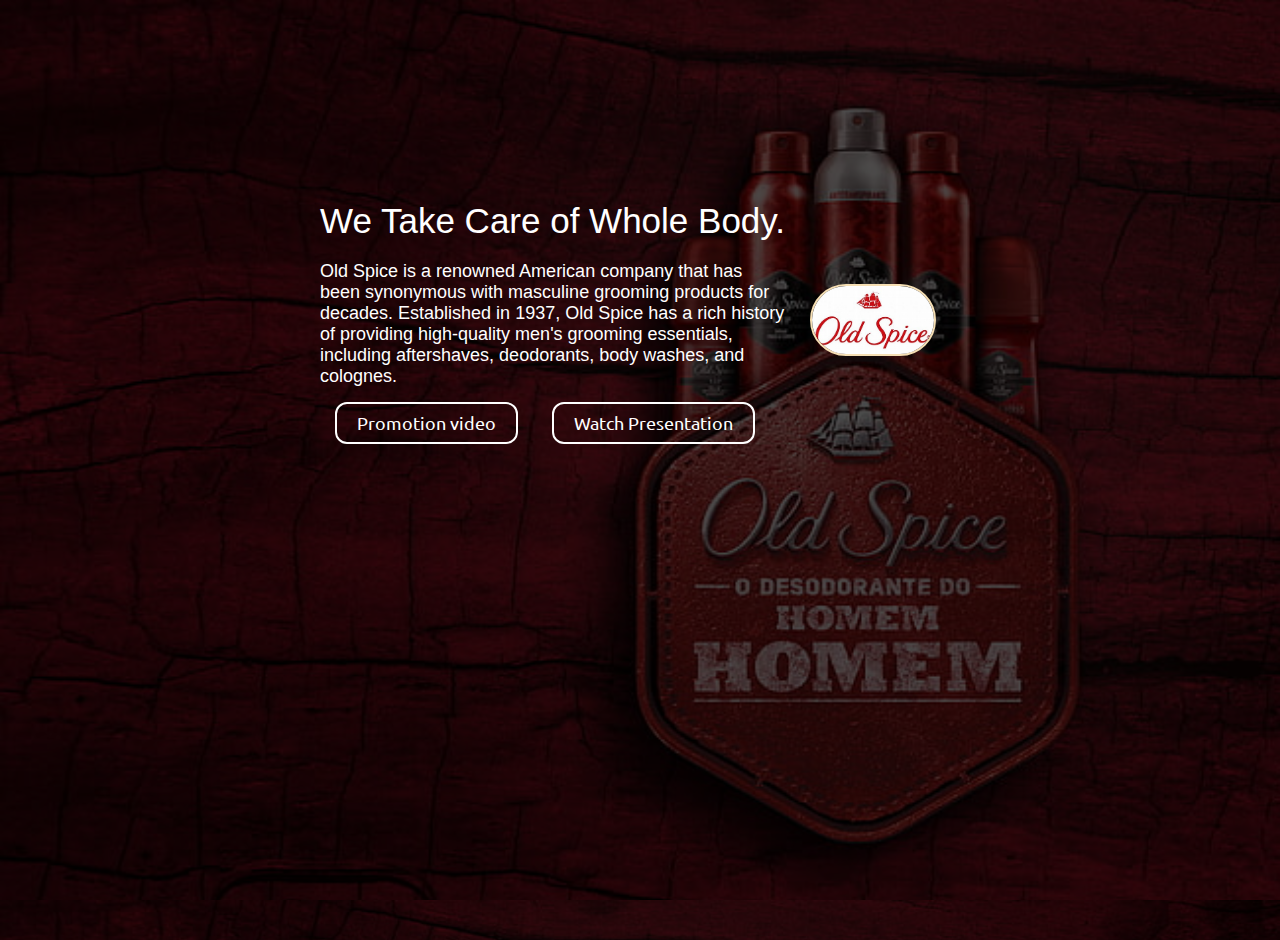
<file: final project/index.html>
<!doctype html>
<html lang="en">
<head>
    <!-- Metadata -->
    <meta charset="utf-8">
    <meta name="viewport" content="width=device-width, initial-scale=1">
    <title>Old Spice</title>
    <meta name="description" content="Retro-site">
    <meta name="robots" content="noindex, nofollow">
    <!-- Preconnect to Google Fonts -->
    <link rel="preconnect" href="https://fonts.googleapis.com">
    <link rel="preconnect" href="https://fonts.gstatic.com" crossorigin>

    <!-- External CSS file linked -->
    <link rel="stylesheet" href="./css/style.css">

    <!-- External JavaScript libraries linked -->
    <script src="https://code.jquery.com/jquery-3.7.0.min.js" integrity="sha256-2Pmvv0kuTBOenSvLm6bvfBSSHrUJ+3A7x6P5Ebd07/g=" crossorigin="anonymous"></script>
    <script src="./js/javascript.js"></script>
</head>

<body class="background">
<!-- Header section -->
<header id="header">
    <!-- Header content goes here -->
</header>

<!-- First section with background image -->
<section class="firstSection">
    <div class="box-main">
        <div class="firsthalf">
            <!-- Large text -->
            <p class="text-big">
                We Take Care of Whole Body.
            </p>
            <!-- Small text -->
            <p class="text-small">
                Old Spice is a renowned American company that has been synonymous with masculine grooming products for decades. Established in 1937, Old Spice has a rich history of providing high-quality men's grooming essentials, including aftershaves, deodorants, body washes, and colognes.
            </p>
            <!-- Buttons section -->
            <div class="buttons">
                <!-- Subscribe button -->
                <a href="https://youtu.be/1PaVZ4t-nyk"><button class="btn">Promotion
                    video</button></a>
                <!-- Watch video button -->
                <a href="https://lamp.computerstudi.es/~Rushi200556077/Old%20Spice%20-%20Google%20Chrome%202023-08-07%2023-06-40.mp4"><button class="btn">Watch Presentation</button></a>
            </div>
        </div>
        <!-- Second half of the section -->
        <div class="secondhalf">
            <!-- Image of a laptop -->
            <img src="./img/th.jpg" alt="Logo">
        </div>
    </div>
</section>

<!-- Footer section -->
<footer class="text-footer background" id="footer">
    <!-- Footer content goes here -->
</footer>
</body>
</html>
</file>
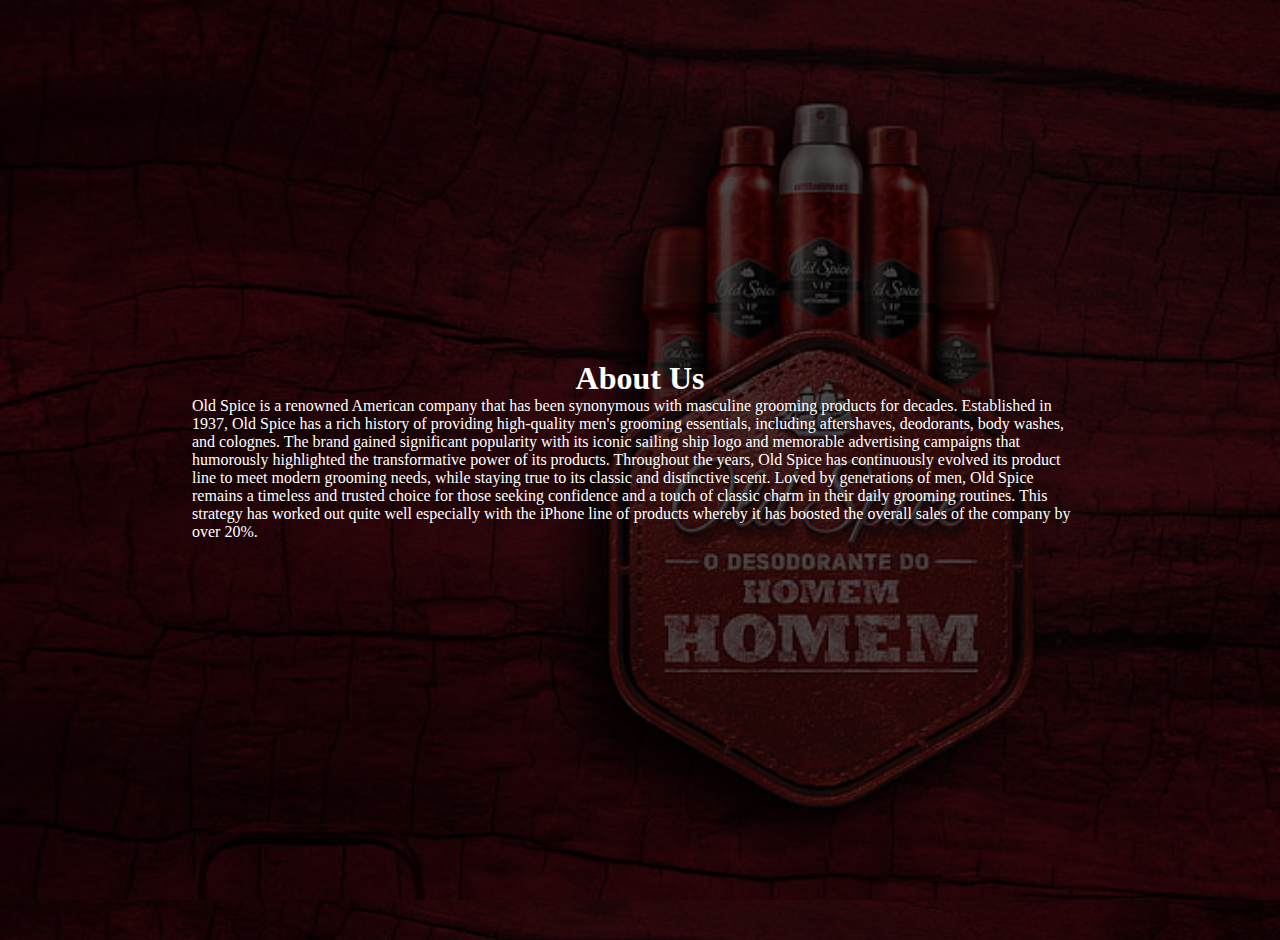
<file: final project/about.html>
<!doctype html>
<html lang="en">
<head>
    <!-- Metadata -->
    <meta charset="utf-8">
    <meta name="viewport" content="width=device-width, initial-scale=1">
    <title>Old Spice</title>
    <meta name="description" content="Retro-site">
    <meta name="robots" content="noindex, nofollow">
    <!-- Preconnect to Google Fonts -->
    <link rel="preconnect" href="https://fonts.googleapis.com">
    <link rel="preconnect" href="https://fonts.gstatic.com" crossorigin>

    <!-- External CSS file linked -->
    <link rel="stylesheet" href="./css/style.css">

    <!-- External JavaScript libraries linked -->
    <script src="https://code.jquery.com/jquery-3.7.0.min.js" integrity="sha256-2Pmvv0kuTBOenSvLm6bvfBSSHrUJ+3A7x6P5Ebd07/g=" crossorigin="anonymous"></script>
    <script src="./js/javascript.js"></script>
</head>

<body>
<!-- Header section -->
<header id="header">
    <!-- Header content goes here -->
</header>
<!-- First section -->
<section class="section-1">
    <div class="para1">
        <!-- Main heading -->
        <h1>About Us</h1>
        <!-- Paragraph content -->
        Old Spice is a renowned American company that has been synonymous with masculine grooming products for decades. Established in 1937, Old Spice has a rich history of providing high-quality men's grooming essentials, including aftershaves, deodorants, body washes, and colognes. The brand gained significant popularity with its iconic sailing ship logo and memorable advertising campaigns that humorously highlighted the transformative power of its products. Throughout the years, Old Spice has continuously evolved its product line to meet modern grooming needs, while staying true to its classic and distinctive scent. Loved by generations of men, Old Spice remains a timeless and trusted choice for those seeking confidence and a touch of classic charm in their daily grooming routines. This strategy has worked out quite well especially with the iPhone line of products whereby it has boosted the overall sales of the company by over 20%.
    </div>
</section>
<!-- Footer section -->
<footer class="text-footer background" id="footer">
    <!-- Footer content goes here -->
</footer>
</body>
</html>
</file>
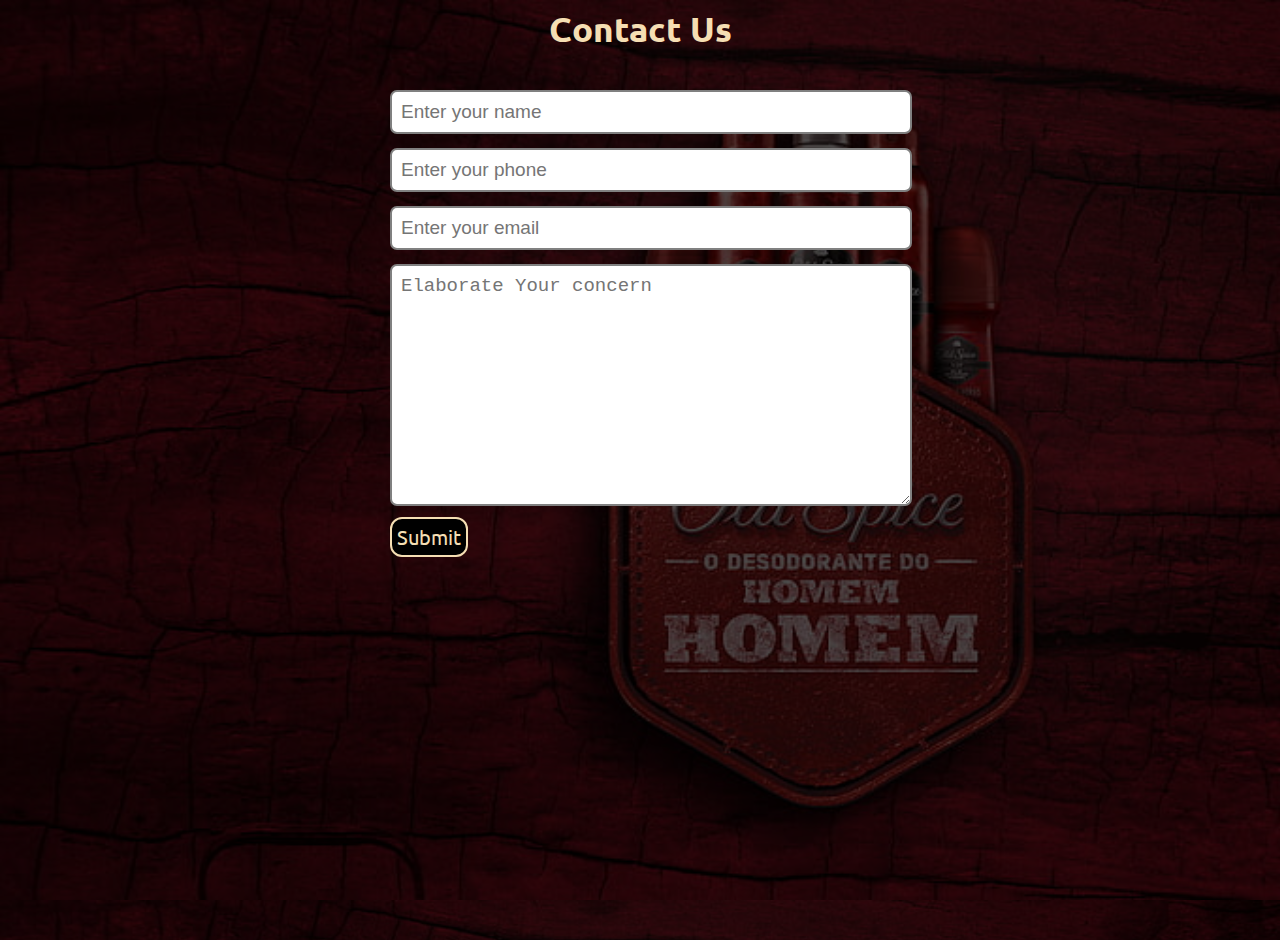
<file: final project/contact.html>
<!doctype html>
<html lang="en">
<head>
    <!-- Metadata -->
    <meta charset="utf-8">
    <meta name="viewport" content="width=device-width, initial-scale=1">
    <title>Old Spice</title>
    <meta name="description" content="Retro-site">
    <meta name="robots" content="noindex, nofollow">
    <!-- Preconnect to Google Fonts -->
    <link rel="preconnect" href="https://fonts.googleapis.com">
    <link rel="preconnect" href="https://fonts.gstatic.com" crossorigin>

    <!-- External CSS file linked -->
    <link rel="stylesheet" href="./css/style.css">

    <!-- External JavaScript libraries linked -->
    <script src="https://code.jquery.com/jquery-3.7.0.min.js" integrity="sha256-2Pmvv0kuTBOenSvLm6bvfBSSHrUJ+3A7x6P5Ebd07/g=" crossorigin="anonymous"></script>
    <script src="./js/javascript.js"></script>
</head>

<body class="background">
<!-- Header section -->
<header id="header">
    <!-- Header content goes here -->
</header>
<!-- Contact section -->
<section id="contact" class="contact">
    <!-- Heading -->
    <h1 class="text-center">Contact Us</h1>
    <!-- Contact form -->
    <div class="form">
        <!-- Input fields for name, phone, and email -->
        <input class="form-input" type="text" name="name" placeholder="Enter your name">
        <input class="form-input" type="text" name="phone" placeholder="Enter your phone">
        <input class="form-input" type="email" name="email" placeholder="Enter your email">
        <!-- Textarea for message -->
        <textarea class="form-input" name="text" id="text" cols="30" rows="10"
                  placeholder="Elaborate Your concern"></textarea>
        <br>
        <!-- Submit button -->
        <button class="but">Submit</button>
    </div>
</section>
<!-- Footer section -->
<footer class="text-footer background" id="footer">
    <!-- Footer content goes here -->
</footer>
</body>
</html>
</file>
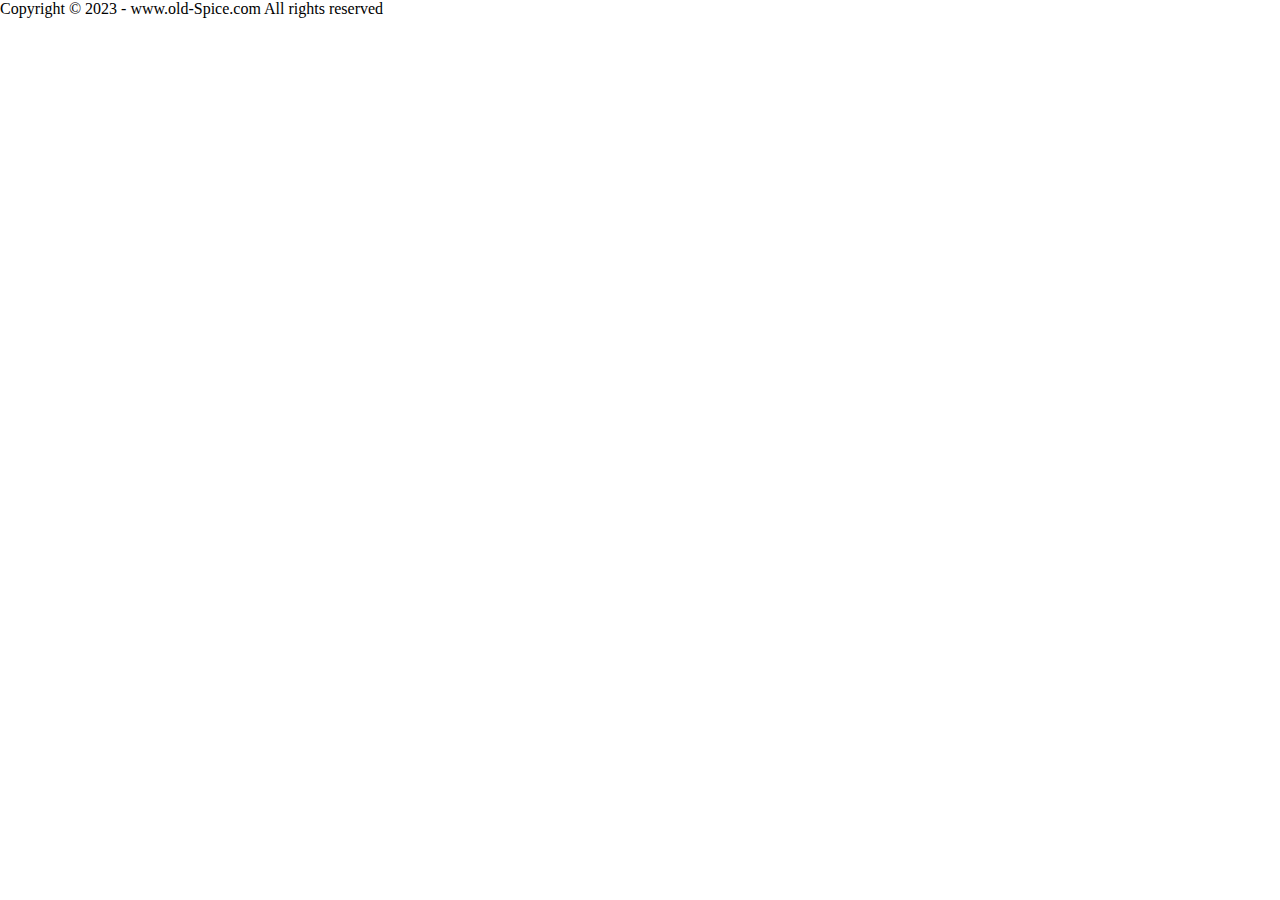
<file: final project/footer.html>
<!doctype html>
<html lang="en">
<head>
    <!-- Metadata -->
    <meta charset="utf-8">
    <meta name="viewport" content="width=device-width, initial-scale=1">
    <title>Old Spice</title>
    <meta name="description" content="Retro-site">
    <meta name="robots" content="noindex, nofollow">
    <!-- Preconnect to Google Fonts -->
    <link rel="preconnect" href="https://fonts.googleapis.com">
    <link rel="preconnect" href="https://fonts.gstatic.com" crossorigin>

    <!-- External CSS file linked -->
    <link rel="stylesheet" href="./css/style.css">

    <!-- External JavaScript libraries linked -->
    <script src="https://code.jquery.com/jquery-3.7.0.min.js" integrity="sha256-2Pmvv0kuTBOenSvLm6bvfBSSHrUJ+3A7x6P5Ebd07/g=" crossorigin="anonymous"></script>
    <script src="./js/javascript.js"></script>
</head>
<body>
<div>
<!-- this is the content inside the footer -->
 <p>Copyright &copy; 2023 - www.old-Spice.com All rights reserved</p>
</div>
</body>
</html>
</file>
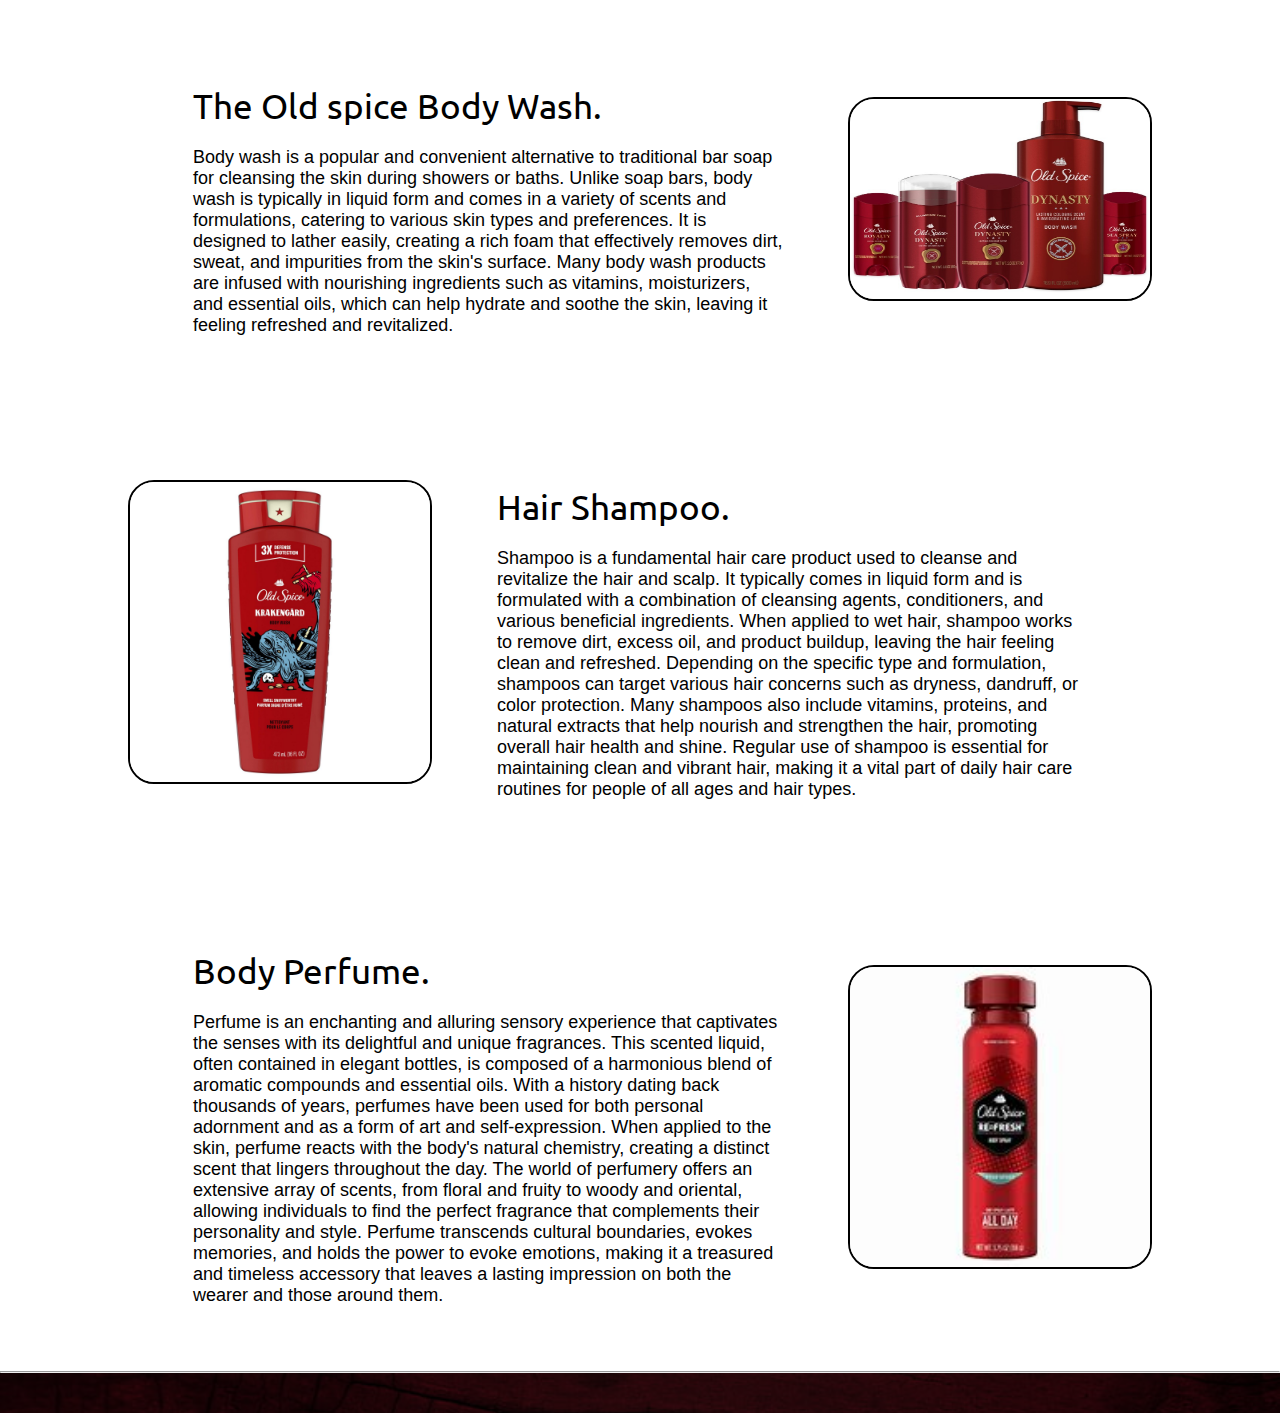
<file: final project/services.html>
<!doctype html>
<html lang="en">
<head>
    <!-- Metadata -->
    <meta charset="utf-8">
    <meta name="viewport" content="width=device-width, initial-scale=1">
    <title>Old Spice</title>
    <meta name="description" content="Retro-site">
    <meta name="robots" content="noindex, nofollow">
    <!-- Preconnect to Google Fonts -->
    <link rel="preconnect" href="https://fonts.googleapis.com">
    <link rel="preconnect" href="https://fonts.gstatic.com" crossorigin>

    <!-- External CSS file linked -->
    <link rel="stylesheet" href="./css/style.css">

    <!-- External JavaScript libraries linked -->
    <script src="https://code.jquery.com/jquery-3.7.0.min.js" integrity="sha256-2Pmvv0kuTBOenSvLm6bvfBSSHrUJ+3A7x6P5Ebd07/g=" crossorigin="anonymous"></script>
    <script src="./js/javascript.js"></script>
</head>

<body>
<!-- Header section -->
<header id="header">
    <!-- Header content goes here -->
</header>

<!-- First section -->
<section class="section">
    <!-- Content for the first section -->
    <div class="paras">
        <!-- Large text -->
        <p class="tag text-big">The Old spice Body Wash.</p>
        <!-- Small text -->
        <p class="subtag text-small">
            Body wash is a popular and convenient alternative to traditional bar soap for cleansing the skin during showers or baths. Unlike soap bars, body wash is typically in liquid form and comes in a variety of scents and formulations, catering to various skin types and preferences. It is designed to lather easily, creating a rich foam that effectively removes dirt, sweat, and impurities from the skin's surface. Many body wash products are infused with nourishing ingredients such as vitamins, moisturizers, and essential oils, which can help hydrate and soothe the skin, leaving it feeling refreshed and revitalized.
        </p>
    </div>

    <!-- Thumbnail image -->
    <div class="Thumbnail">
        <img src="./img/old-spicce.jpg" alt="body wash" class="img-fluid" width="300px"
             height="200px">
    </div>
</section>

<!-- Second section -->
<section class="section left">
    <!-- Content for the second section -->
    <div class="paras">
        <!-- Large text -->
        <p class="tag text-big">Hair Shampoo.</p>
        <!-- Small text -->
        <p class="subtag text-small">
            Shampoo is a fundamental hair care product used to cleanse and revitalize the hair and scalp. It typically comes in liquid form and is formulated with a combination of cleansing agents, conditioners, and various beneficial ingredients. When applied to wet hair, shampoo works to remove dirt, excess oil, and product buildup, leaving the hair feeling clean and refreshed. Depending on the specific type and formulation, shampoos can target various hair concerns such as dryness, dandruff, or color protection. Many shampoos also include vitamins, proteins, and natural extracts that help nourish and strengthen the hair, promoting overall hair health and shine. Regular use of shampoo is essential for maintaining clean and vibrant hair, making it a vital part of daily hair care routines for people of all ages and hair types.
        </p>
    </div>

    <!-- Thumbnail image -->
    <div class="Thumbnail">
        <img src="./img/spice.jpg" alt="shampoo" class="img-fluid" width="300px">
    </div>
</section>

<!-- Third section -->
<section class="section">
    <!-- Content for the third section -->
    <div class="paras">
        <!-- Large text -->
        <p class="tag text-big">Body Perfume.</p>
        <!-- Small text -->
        <p class="subtag text-small">
            Perfume is an enchanting and alluring sensory experience that captivates the senses with its delightful and unique fragrances. This scented liquid, often contained in elegant bottles, is composed of a harmonious blend of aromatic compounds and essential oils. With a history dating back thousands of years, perfumes have been used for both personal adornment and as a form of art and self-expression. When applied to the skin, perfume reacts with the body's natural chemistry, creating a distinct scent that lingers throughout the day. The world of perfumery offers an extensive array of scents, from floral and fruity to woody and oriental, allowing individuals to find the perfect fragrance that complements their personality and style. Perfume transcends cultural boundaries, evokes memories, and holds the power to evoke emotions, making it a treasured and timeless accessory that leaves a lasting impression on both the wearer and those around them.
        </p>
    </div>

    <!-- Thumbnail image -->
    <div class="Thumbnail">
        <img src="./img/body.jpg" alt="perfume" class="img-fluid" width="300px">
    </div>
</section>

<!-- Horizontal line -->
<hr>

<!-- Footer section -->
<footer class="text-footer background" id="footer">
    <!-- Footer content goes here -->
</footer>
</body>
</html>
</file>
<file: final project/css/style.css>
/* Importing font from Google Fonts */
@import url('https://fonts.googleapis.com/css2?family=Ubuntu&display=swap');

/* Global reset for margins and padding */
* {
    margin: 0;
    padding: 0;
}

/* Styles for the logo in the header section */
.logo {
    width: 20%;
    display: flex;
    justify-content: center;
    align-items: center;
}

/* Logo image styles */
.logo img {
    border: 3px solid white;
    border-radius: 50px;
    width: 33%;
}

/* Header section styles */
header {
    position: fixed;
}

/* Styles for the navigation bar */
.navbar {
    display: flex;
    justify-content: center;
    align-items: center;
    position: sticky;
    top: 0;
    cursor: pointer;
    width: 100vw;
}

/* Styles for the navigation list */
.nav-list {
    width: 70%;
    display: flex;
    /* justify-content: center; */
    align-items: center;
    /* background-color: black; */
}

/* Styles for navigation list items */
.nav-list li {
    list-style: none;
    text-decoration: none;
    padding: 20px 30px;
}

/* Styles for navigation links */
.nav-list li a {
    color: white;
    text-decoration: none;
    font-size: 20px;
    font-family: 'Ubuntu', sans-serif;
}

/* Styles for navigation links on hover */
.nav-list li a:hover {
    color: whitesmoke;
    font-weight: bold;
}

/* Styles for the right navigation section */
.rightnav {
    /* background-color: black; */
    width: 30%;
    text-align: right;
    display: flex;
    justify-content: right;
    align-items: center;
    padding: 0 12px;
}

/* Styles for the search input */
#search {
    padding: 5px;
    border: 2px solid grey;
    font-size: 17px;
    border-radius: 9px;
}

/* Background styles */
.background {
    background: rgba(0, 0, 0, 0.7) url('../img/bgi.jpg');
    background-size: cover;
    background-blend-mode: darken;
}

/* Main box styles */
.box-main {
    padding: 50px;
    display: flex;
    justify-content: center;
    align-items: center;
    color: white;
    font-family: 'Segoe UI', Tahoma, Geneva, Verdana, sans-serif;
    width: 50%;
    height: 60%;
    margin: auto;
}

/* Styles for the first section */
.firstSection {
    height: 100vh;
}

/* Styles for the first half of the section */
.firsthalf {
    display: flex;
    width: 80%;
    justify-content: center;
    flex-direction: column;
}

/* Styles for the second half of the section */
.secondhalf {
    width: 30%;
}

/* Styles for images in the second half */
.secondhalf img {
    width: 70%;
    border: 2px solid wheat;
    border-radius: 150px;
    display: block;
    margin: auto;
}

/* Styles for large text */
.text-big {
    font-size: 35px;
}

/* Styles for small text */
.text-small {
    font-size: 18px;
}

/* Button styles */
.btn {
    text-decoration: none;
    padding: 8px 20px;
    margin: 15px;
    font-size: 18px;
    border: 2px solid white;
    border-radius: 12px;
    cursor: pointer;
    color: white;
    background: none;
    font-family: 'Ubuntu', sans-serif;
}

/* Button link styles */
.btn a {
    text-decoration: none;
    color: white;
}

/* Button link styles on hover */
.btn a:hover {
    color: black;
}

/* Button styles on hover */
.btn:hover {
    color: black;
    background-color: white;
}

/* Small button styles */
.btn-sm {
    padding: 4px 9px;
    margin: 0 12px;
    cursor: pointer;
    background: none;
    color: white;
    border: 2px solid white;
    border-radius: 11px;
    font-size: 16px;
    font-family: 'Ubuntu', sans-serif;
}

/* Dark button styles */
.btn-dark {
    background: none;
    border: .5px solid black;
    border-radius: 8px;
    padding: 6px 12px ;
    font-size: 18px;
    font-family: 'Ubuntu', sans-serif;
}

/* Dark button styles on hover */
.btn-dark:hover {
    cursor: pointer;
    font-size: 20px;
}

/* Small button styles on hover */
.btn-sm:hover {
    color: black;
    background-color: white;
    vertical-align: middle;
}

/* Section styles */
.section {
    display: flex;
    align-items: center;
    justify-content: space-evenly;
    max-width: 80%;
    margin: auto;
    font-family: 'Ubuntu', sans-serif;
}

/* Section styles for reversing layout */
.left {
    flex-direction: row-reverse;
}

/* Paragraph styles */
.paras {
    padding: 65px;
}

/* Subtag styles */
.subtag {
    font-family: 'Segoe UI', Tahoma, Geneva, Verdana, sans-serif;
}

/* Thumbnail image styles */
.Thumbnail img {
    border: 2px solid black;
    border-radius: 26px;
}

/* Thumbnail styles */
.Thumbnail {
    padding: 0;
}

/* Large text padding */
.text-big {
    padding: 20px 0px;
}

/* Contact section styles */
.contact {
    background: rgba(0, 0, 0, 0.7) url('../img/bgi.jpg');
    height: 100vh;
    background-size: cover;
    background-blend-mode: darken;
}

/* Text center styles */
.text-center {
    text-align: center;
    padding: 7px;
    font-family: 'Ubuntu', sans-serif;
    font-size: 35px;
    color: wheat;
}

/* Form styles */
.form {
    max-width: 500px;
    margin: 25px auto;
}

/* Form input styles */
.form-input {
    margin: 7px 0px;
    width: 100%;
    font-size: 19px;
    border: 2px solid gray;
    border-radius: 7px;
    padding: 9px;
}

/* Submit button styles */
.but {
    border: 2px solid wheat;
    border-radius: 12px;
    color: wheat;
    background-color: black;
    font-size: 20px;
    padding: 5px;
    font-family: 'Ubuntu', sans-serif;
}

/* Submit button styles on hover */
.but:hover {
    cursor: pointer;
    color: whitesmoke;
    font-weight: bold;
    border: 2px solid whitesmoke;
}

/* Footer text styles */
.text-footer {
    display: flex;
    justify-content: center;
    align-items: center;
    font-family: 'Ubuntu', sans-serif;
    color: white;
    padding: 20px;
    margin: auto;
}

/* Burger menu styles */
.burger {
    display: none;
    position: absolute;
    cursor: pointer;
    right: 5%;
    top: 15px;
}

/* Section 1 styles */
.section-1 {
    display: flex;
    flex-direction: column;
    height: 100vh;
    margin: auto;
    background: rgba(0, 0, 0, 0.7) url('../img/bgi.jpg');
    background-size: cover;
    background-blend-mode: darken;
}

/* Paragraph 1 styles */
.para1 {
    padding: 12px;
    width: 70vw;
    display: flex;
    flex-direction: column;
    justify-content: center;
    align-items: center;
    margin: auto;
    color: white;
}

/* Line styles */
.line {
    width: 33px;
    background-color: white;
    height: 4px;
    margin: 5px 3px;
}

/* Media query for responsive design */
@media only screen and (max-width: 1140px) {
    /* Navigation and navbar adjustments for smaller screens */
    .nav-list {
        flex-direction: column;
    }
    .navbar {
        flex-direction: column;
    }

    /* Right navigation adjustments for smaller screens */
    .rightnav {
        text-align: center;
        flex-direction: column;
        width: 30%;
    }

    /* Search input adjustments for smaller screens */
    #search {
        width: 100%;
    }

    /* Display burger menu on smaller screens */
    .burger {
        display: block;
    }

    /* Adjust header height for smaller screens */
    .h-nav {
        height: 62px;
    }

    /* Hide vertical navigation elements on smaller screens */
    .v-class-resp {
        opacity: 0;
    }
}
</file>
